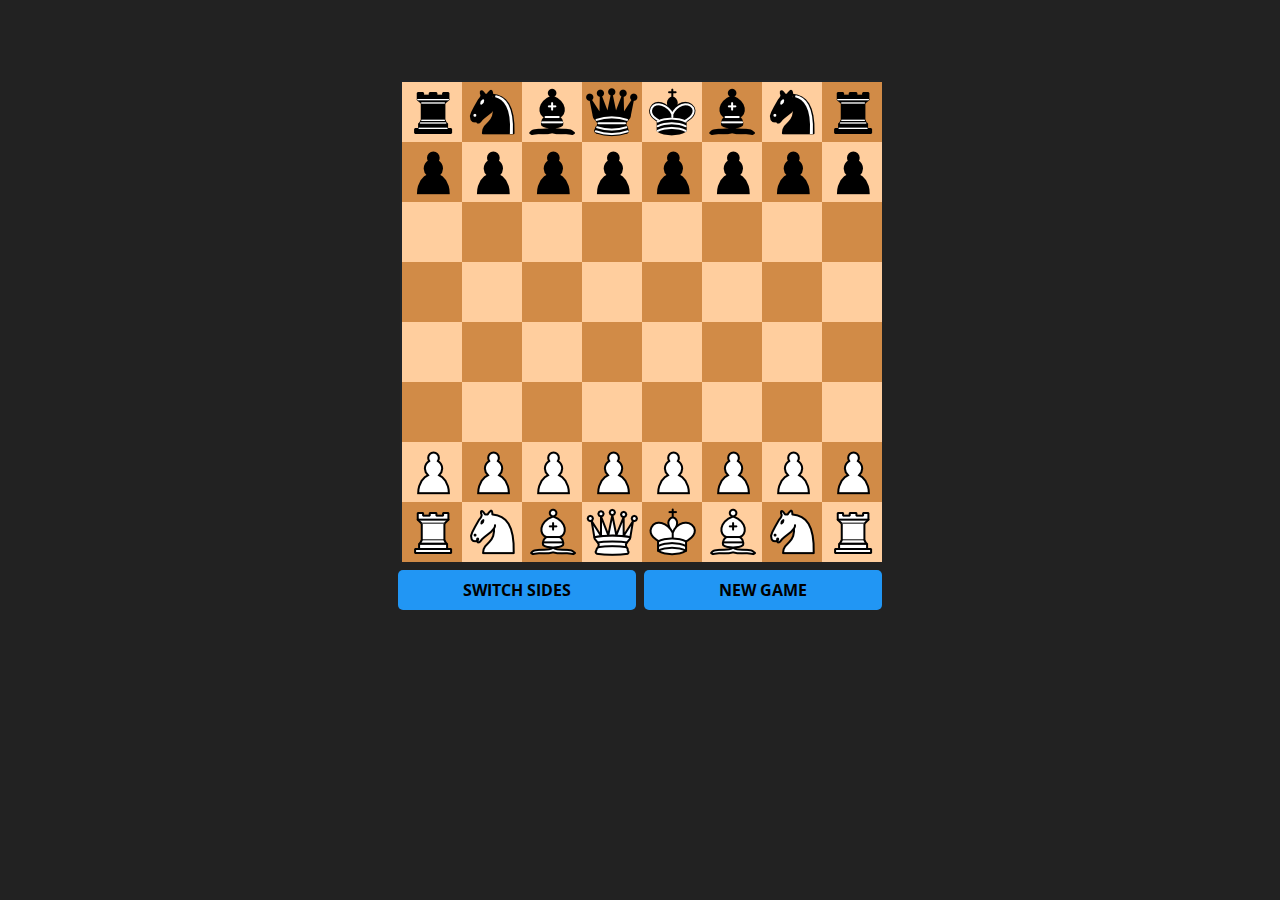
<file: static/chess.html>
<!DOCTYPE html>
<html lang="en">
	<head>
		<meta charset="utf-8">
		<title>SayonB Chess AI</title>	

		<link href="https://maxcdn.bootstrapcdn.com/bootstrap/4.1.3/css/bootstrap.min.css" rel="stylesheet" >
		
		<link href="/static/chessai/css/styles.css" rel="stylesheet" type="text/css">	
		<link href='https://fonts.googleapis.com/css?family=Open+Sans:300italic,400italic,600italic,700italic,800italic,400,300,600,700,800' rel='stylesheet' type='text/css'>
		<link href='https://fonts.googleapis.com/css?family=Merriweather:400,300,300italic,400italic,700,700italic,900,900italic' rel='stylesheet' type='text/css'>
		
		<script type="text/javascript"> if (!window.console) console = {log: function() {}}; </script>
	</head>
	<body>
		<div id="Board">
		</div>
		<div id="EngineOutput">
			<span id="GameStatus" class="text-faded"></span>
			<button type="button" id="SearchButton">Switch Sides</button>
			<button type="button" id="NewGameButton">New Game</button>
		</div>
		
		<script src="/static/chessai/js/jquery-1.10.1.min.js"></script>		
		<script src="/static/chessai/js/defs.js"></script>	
		<script src="/static/chessai/js/io.js"></script>	
		<script src="/static/chessai/js/board.js"></script>	
		<script src="/static/chessai/js/movegen.js"></script>	
		<script src="/static/chessai/js/makemove.js"></script>		
		<script src="/static/chessai/js/search.js"></script>
		<script src="/static/chessai/js/gui.js"></script>
		<script src="/static/chessai/js/main.js"></script>

		<script
		src="https://code.jquery.com/jquery-3.3.1.min.js"
		integrity="sha256-FgpCb/KJQlLNfOu91ta32o/NMZxltwRo8QtmkMRdAu8="
		crossorigin="anonymous"></script>
		<script src="https://stackpath.bootstrapcdn.com/bootstrap/4.1.3/js/bootstrap.min.js"></script>
	</body>
</html>
</file>
<file: static/chessai/css/styles.css>
body {
	font-family: 'Merriweather', 'Helvetica Neue', Arial, sans-serif;
	background-color: #222;
}

.text-center{
	text-align: center;
}

hr {
	max-width: 50px;
	border-width: 2px;
	border-color: #2196f4;
	border-style: solid;
}

#Board {
	top: 80px;
	position: relative;
	width: 100%;
	text-align: center;
	left: 50%;
	transform: translate(-50%);
	width: 480px;
	height: 480px;
	border-style: solid;
	border-width: 2px;
}

#EngineOutput {
	top: 80px;
	position: relative;
	width: 100%;
	text-align: center;
}

#EngineOutput button{
	position: relative;
	height: 40px;
	width: 238px;
	font-weight: 700;
	text-transform: uppercase;
	border: none;
	border-radius: 5px;
	font-family: 'Open Sans', 'Helvetica Neue', Arial, sans-serif;
	background-color: #2196f4;
	border-color: #2196f4;
	margin: 10px 2px 0px 2px;
}

#thinking-btn{
	width: 480px;
}

#GameStatus{
	margin-top: 10px;
}

@media only screen and (max-width: 600px){
	#EngineOutput button{
		width: 480px;
	}
}

button:hover, button:focus {
	-webkit-box-shadow: 0 0 0 0.1rem rgba(33, 150, 255, 0.5) !important;
	box-shadow: 0 0 0 0.1rem rgba(33, 150, 255, 0.5) !important;
}

button:disabled {
	background-color: #888 !important;
	color: #000;
}

.Square {
	position: absolute;	
	width: 60px;
	height: 60px;
}

.Dark {
	background-color:#d18b47;
}

.Light {
	background-color:#ffce9e;
}

.SqSelected {
	background-color:#884002;
}

.rank1 { top: 420px; }
.rank2 { top: 360px; }
.rank3 { top: 300px; }
.rank4 { top: 240px; }
.rank5 { top: 180px; }
.rank6 { top: 120px; }
.rank7 { top: 60px; }
.rank8 { top: 0px; }

.file1 { left: 0px; }
.file2 { left: 60px; }
.file3 { left: 120px; }
.file4 { left: 180px; }
.file5 { left: 240px; }
.file6 { left: 300px; }
.file7 { left: 360px; }
.file8 { left: 420px; }

.Piece {
	position: absolute;
}

.text-faded {
	color: rgba(255, 255, 255, 0.7);
  }
</file>
